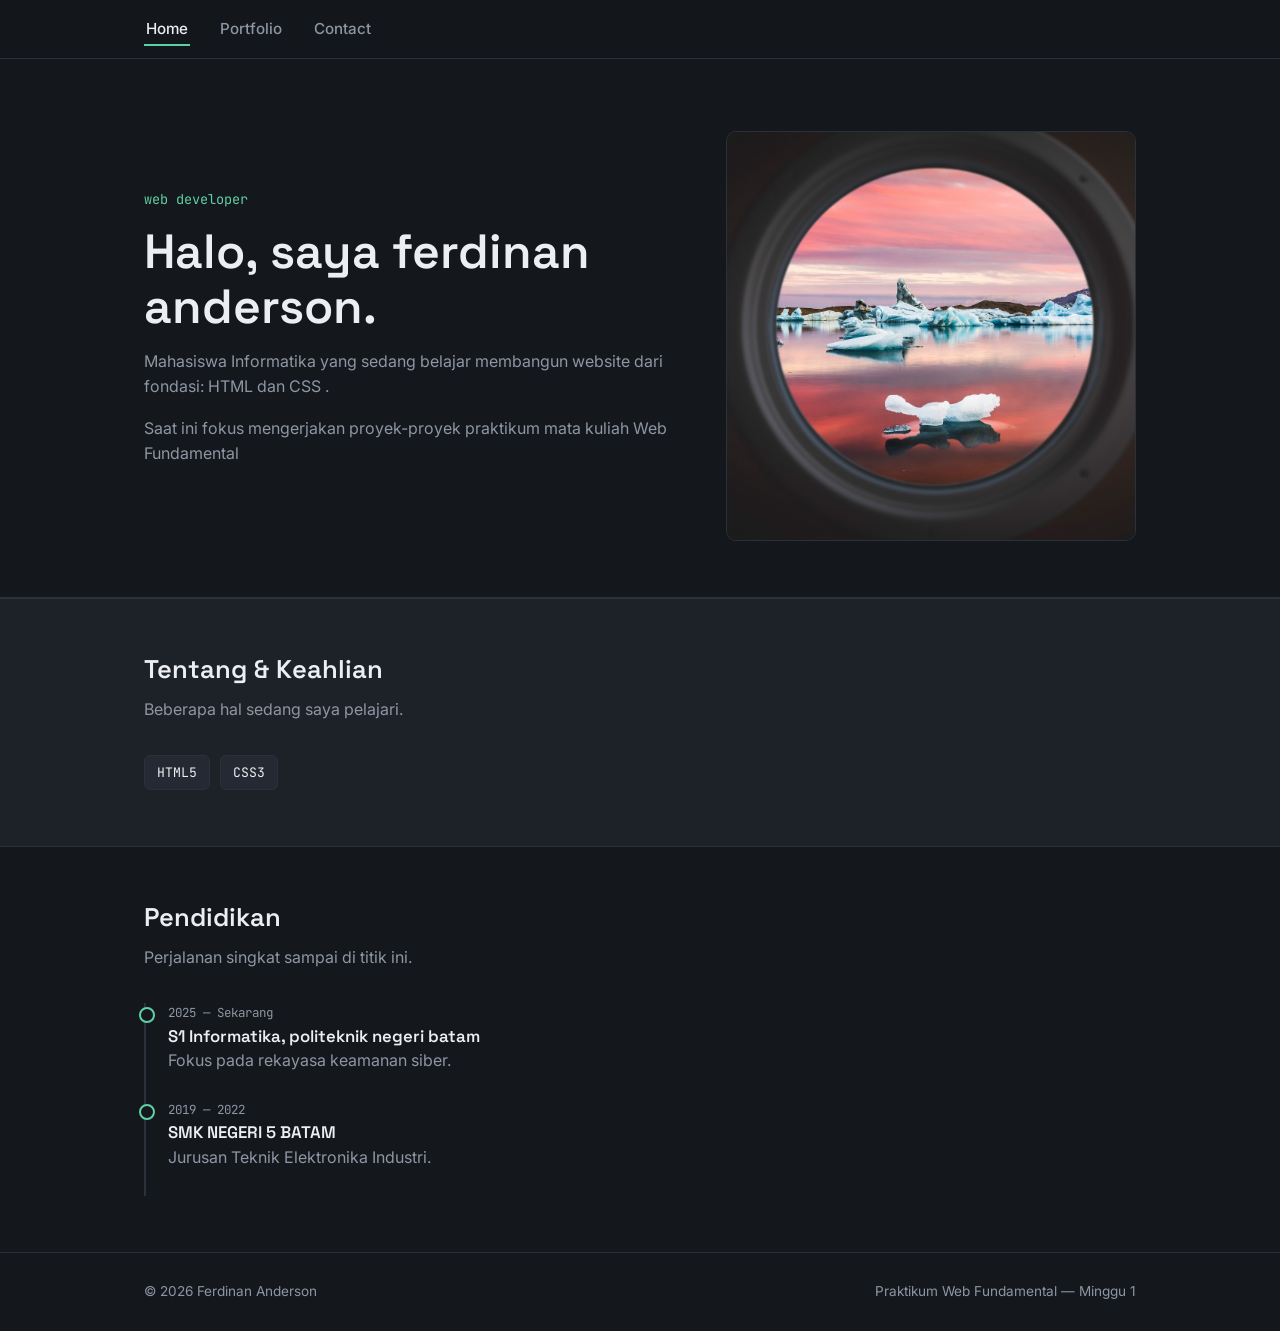
<file: index.html>
<!DOCTYPE html>
<html lang="id">
<head>
  <meta charset="UTF-8">
  <meta name="viewport" content="width=device-width, initial-scale=1.0">
  <title>Nama Anda — Web Developer</title>
  <link rel="stylesheet" href="style.css">
</head>
<body>

  <header class="site-header">
    <nav class="wrap" aria-label="Navigasi utama">
      <ul class="nav-list">
        <li><a href="index.html" aria-current="page">Home</a></li>
        <li><a href="portfolio.html">Portfolio</a></li>
        <li><a href="contact.html">Contact</a></li>
      </ul>
    </nav>
  </header>

  <main>
    <section class="hero">
      <div class="wrap">
        <div class="hero-text">
          <p class="hero-role">web developer</p>
          <h1>Halo, saya ferdinan anderson.</h1>
          <p class="lead">
            Mahasiswa Informatika yang sedang belajar membangun website dari fondasi:
            HTML dan CSS . 
          </p>
          <p class="lead">
            Saat ini fokus mengerjakan proyek-proyek praktikum mata kuliah
            Web Fundamental 
          </p>
        </div>
        <img class="hero-photo" src="134214296434449432.jpg" alt="Foto profil Nama Anda">
      </div>
    </section>

    <section class="alt" id="about">
      <div class="wrap">
        <div class="section-head">
          <h2>Tentang &amp; Keahlian</h2>
          <p class="lead">Beberapa hal sedang saya pelajari.</p>
        </div>
        <ul class="skill-badges">
          <li>HTML5</li>
          <li>CSS3</li>
          
        </ul>
      </div>
    </section>

    <section id="history">
      <div class="wrap">
        <div class="section-head">
          <h2>Pendidikan </h2>
          <p class="lead">Perjalanan singkat sampai di titik ini.</p>
        </div>
        <ul class="timeline">
          <li>
            <span class="when">2025 — Sekarang</span>
            <h3>S1 Informatika, politeknik negeri batam</h3>
            <p>Fokus pada rekayasa keamanan siber.</p>
          </li>
          <li>
            <span class="when">2019 — 2022</span>
            <h3>SMK NEGERI 5 BATAM </h3>
            <p>Jurusan Teknik Elektronika Industri.</p>
          </li>
        </ul>
      </div>
    </section>
  </main>

  <footer class="site-footer">
    <div class="wrap">
      <span>© 2026 Ferdinan Anderson</span>
      <span>Praktikum Web Fundamental — Minggu 1</span>
    </div>
  </footer>

</body>
</html>
</file>
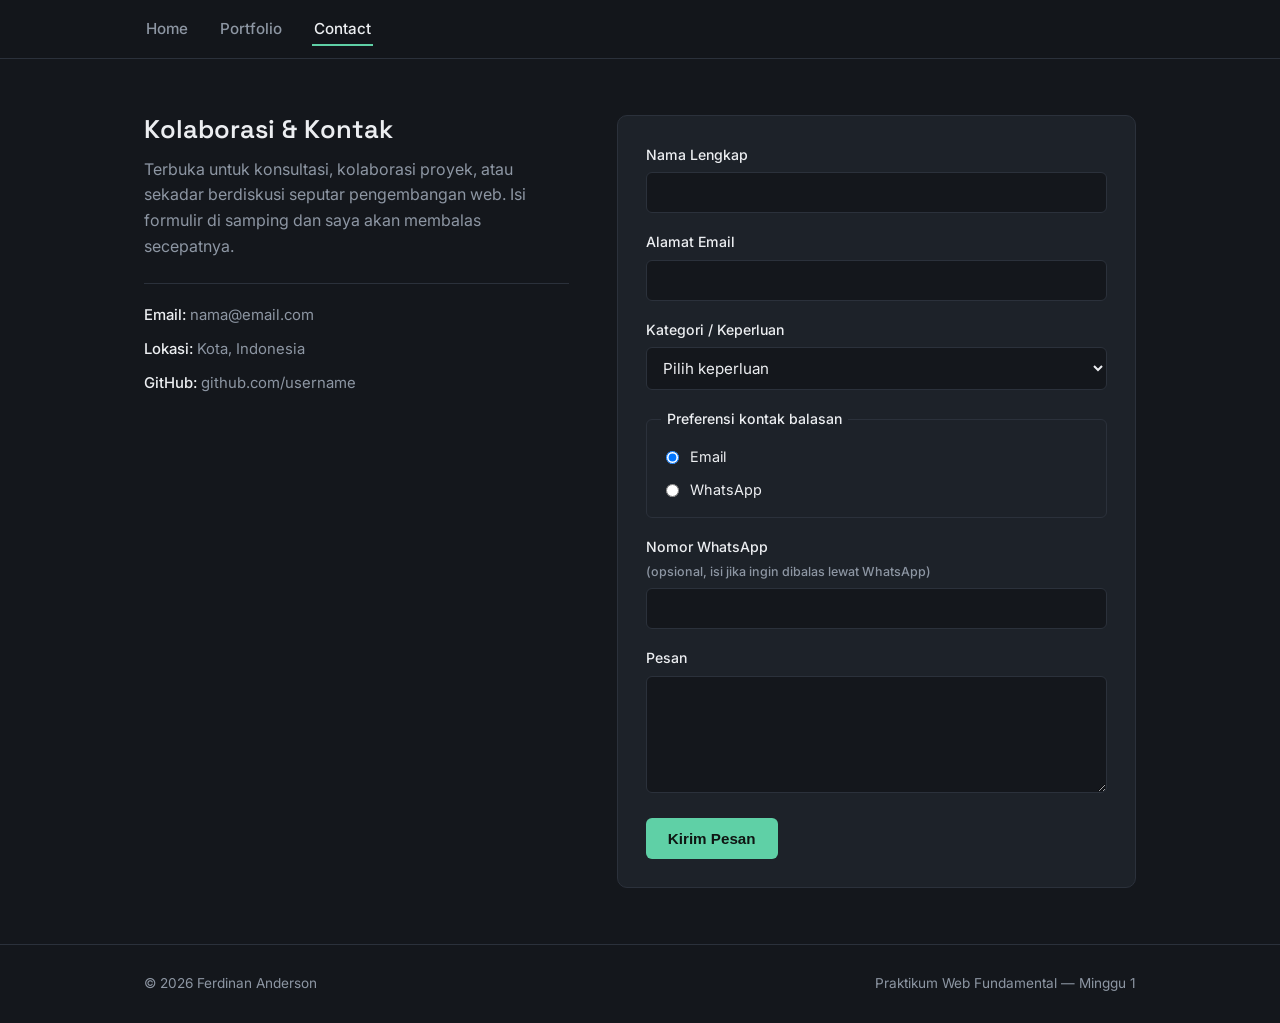
<file: contact.html>
<!DOCTYPE html>
<html lang="id">
<head>
  <meta charset="UTF-8">
  <meta name="viewport" content="width=device-width, initial-scale=1.0">
  <title>Contact — Nama Anda</title>
  <link rel="stylesheet" href="style.css">
</head>
<body>

  <header class="site-header">
    <nav class="wrap" aria-label="Navigasi utama">
      <ul class="nav-list">
        <li><a href="index.html">Home</a></li>
        <li><a href="portfolio.html">Portfolio</a></li>
        <li><a href="contact.html" aria-current="page">Contact</a></li>
      </ul>
    </nav>
  </header>

  <main>
    <section>
      <div class="wrap contact-layout">

        <div class="contact-note">
          <h2>Kolaborasi &amp; Kontak</h2>
          <p class="lead">
            Terbuka untuk konsultasi, kolaborasi proyek, atau sekadar berdiskusi
            seputar pengembangan web. Isi formulir di samping dan saya akan
            membalas secepatnya.
          </p>
          <ul class="contact-detail">
            <li><strong>Email:</strong> nama@email.com</li>
            <li><strong>Lokasi:</strong> Kota, Indonesia</li>
            <li><strong>GitHub:</strong> github.com/username</li>
          </ul>
        </div>

        <form id="contact-form" novalidate>
          <div class="field">
            <label for="fullname">Nama Lengkap</label>
            <input type="text" id="fullname" name="fullname" required>
          </div>

          <div class="field">
            <label for="email">Alamat Email</label>
            <input type="email" id="email" name="email" required>
          </div>

          <div class="field">
            <label for="category">Kategori / Keperluan</label>
            <select id="category" name="category" required>
              <option value="" disabled selected>Pilih keperluan</option>
              <option value="konsultasi">Konsultasi</option>
              <option value="kolaborasi">Kolaborasi Proyek</option>
              <option value="umum">Pertanyaan Umum</option>
            </select>
          </div>

          <fieldset>
            <legend>Preferensi kontak balasan</legend>
            <div class="radio-row">
              <input type="radio" id="reply-email" name="reply-method" value="email" checked>
              <label for="reply-email">Email</label>
            </div>
            <div class="radio-row">
              <input type="radio" id="reply-wa" name="reply-method" value="whatsapp">
              <label for="reply-wa">WhatsApp</label>
            </div>
          </fieldset>

          <div class="field">
            <label for="phone">Nomor WhatsApp <span class="hint">(opsional, isi jika ingin dibalas lewat WhatsApp)</span></label>
            <input type="tel" id="phone" name="phone">
          </div>

          <div class="field">
            <label for="message">Pesan</label>
            <textarea id="message" name="message" rows="5" required></textarea>
          </div>

          <button type="submit">Kirim Pesan</button>
          <p class="form-status" id="form-status" role="status"></p>
        </form>

      </div>
    </section>
  </main>

  <footer class="site-footer">
    <div class="wrap">
      <span>© 2026 Ferdinan Anderson</span>
      <span>Praktikum Web Fundamental — Minggu 1</span>
    </div>
  </footer>

  <script>
    const form = document.getElementById('contact-form');
    const status = document.getElementById('form-status');

    form.addEventListener('submit', function (e) {
      e.preventDefault();
      if (!form.checkValidity()) {
        form.reportValidity();
        return;
      }
      const name = document.getElementById('fullname').value;
      status.textContent = 'Terima kasih, ' + name + '. Pesan kamu sudah tercatat (demo — belum terhubung ke server).';
      status.classList.add('visible');
      form.reset();
    });
  </script>

</body>
</html>
</file>
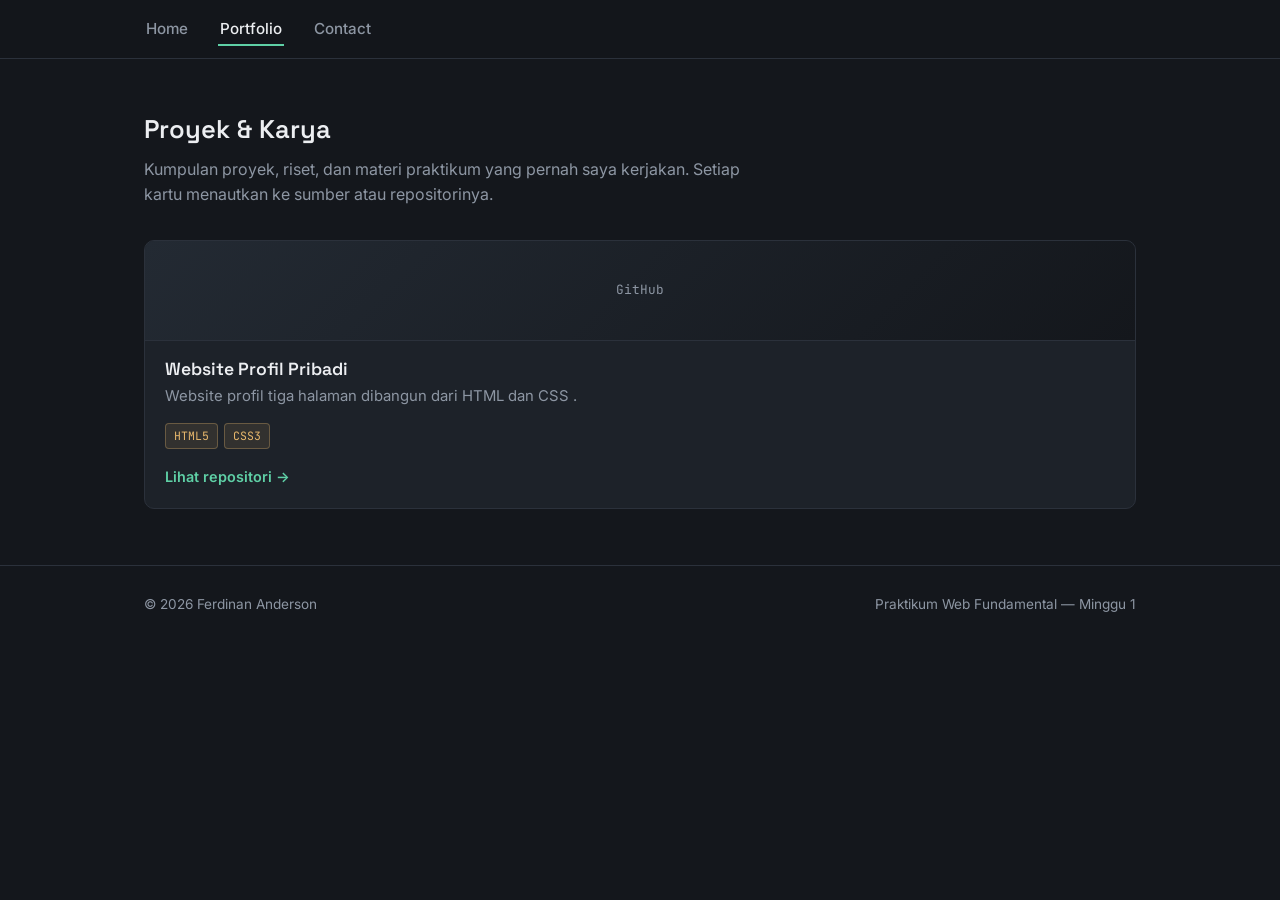
<file: portfolio.html>
<!DOCTYPE html>
<html lang="id">
<head>
  <meta charset="UTF-8">
  <meta name="viewport" content="width=device-width, initial-scale=1.0">
  <title>Portfolio — Nama Anda</title>
  <link rel="stylesheet" href="style.css">
</head>
<body>

  <header class="site-header">
    <nav class="wrap" aria-label="Navigasi utama">
      <ul class="nav-list">
        <li><a href="index.html">Home</a></li>
        <li><a href="portfolio.html" aria-current="page">Portfolio</a></li>
        <li><a href="contact.html">Contact</a></li>
      </ul>
    </nav>
  </header>

  <main>
    <section>
      <div class="wrap">
        <div class="section-head">
          <h2>Proyek &amp; Karya</h2>
          <p class="lead">
            Kumpulan proyek, riset, dan materi praktikum yang pernah saya kerjakan.
            Setiap kartu menautkan ke sumber atau repositorinya.
          </p>
        </div>

        <div class="project-grid">

          <article class="card">
            <div class="card-thumb">GitHub</div>
            <div class="card-body">
              <h3>Website Profil Pribadi</h3>
              <p>Website profil tiga halaman dibangun dari HTML dan CSS .</p>
              <ul class="tech-tags">
                <li>HTML5</li>
                <li>CSS3</li>
              </ul>
             
              <a class="card-link" href="https://github.com/ferdinananderson03-svg/rks304-web-fundamental" target="_blank" rel="noopener">Lihat repositori →</a>
            </div>
          </article>

        </div>
      </div>
    </section>
  </main>

  <footer class="site-footer">
    <div class="wrap">
      <span>© 2026 Ferdinan Anderson </span>
      <span>Praktikum Web Fundamental — Minggu 1</span>
    </div>
  </footer>

</body>
</html>
</file>
<file: style.css>
@import url('https://fonts.googleapis.com/css2?family=Space+Grotesk:wght@500;600;700&family=Inter:wght@400;500;600&family=JetBrains+Mono:wght@400;500&display=swap');

:root {
  --bg: #14171C;
  --panel: #1D2229;
  --panel-2: #232A33;
  --line: #2B313B;
  --text: #ECEEF1;
  --muted: #8D96A3;
  --accent: #5FD0A6;
  --accent-ink: #0E1512;
  --gold: #E8B86D;
  --radius-s: 6px;
  --radius-m: 10px;
  --maxw: 1040px;
}

* { box-sizing: border-box; }

html {
  scroll-behavior: smooth;
}

body {
  margin: 0;
  background: var(--bg);
  color: var(--text);
  font-family: 'Inter', system-ui, sans-serif;
  line-height: 1.6;
  -webkit-font-smoothing: antialiased;
}

h1, h2, h3 {
  font-family: 'Space Grotesk', 'Inter', sans-serif;
  line-height: 1.15;
  margin: 0 0 0.5em;
  font-weight: 600;
}

p { margin: 0 0 1em; color: var(--text); }
p.lead { color: var(--muted); max-width: 62ch; }

a {
  color: var(--accent);
  text-decoration: none;
}
a:hover { text-decoration: underline; }

img { max-width: 100%; display: block; }

:focus-visible {
  outline: 2px solid var(--accent);
  outline-offset: 3px;
}

@media (prefers-reduced-motion: reduce) {
  * { animation: none !important; transition: none !important; scroll-behavior: auto !important; }
}

.wrap {
  max-width: var(--maxw);
  margin: 0 auto;
  padding: 0 24px;
}

/* ---------- Header / Nav ---------- */
.site-header {
  border-bottom: 1px solid var(--line);
  position: sticky;
  top: 0;
  background: rgba(20, 23, 28, 0.92);
  backdrop-filter: blur(6px);
  z-index: 10;
}

.site-header .wrap {
  display: flex;
  align-items: center;
  justify-content: space-between;
  padding-top: 16px;
  padding-bottom: 16px;
}

.brand {
  font-family: 'Space Grotesk', sans-serif;
  font-weight: 700;
  font-size: 1.1rem;
  color: var(--text);
  letter-spacing: -0.01em;
  word-spacing: 10px;
}
.brand span { color: var(--accent); }

.nav-list {
  list-style: none;
  display: flex;
  gap: 28px;
  margin: 0;
  padding: 0;
}

.nav-list a {
  color: var(--muted);
  font-weight: 500;
  font-size: 0.95rem;
  padding: 6px 2px;
  border-bottom: 2px solid transparent;
}

.nav-list a:hover { color: var(--text); text-decoration: none; }

.nav-list a[aria-current="page"] {
  color: var(--text);
  border-bottom-color: var(--accent);
}

.nav-toggle { display: none; }

/* ---------- Hero ---------- */
.hero {
  padding: 72px 0 56px;
  border-bottom: 1px solid var(--line);
}

.hero .wrap {
  display: grid;
  grid-template-columns: 1.3fr 1fr;
  gap: 48px;
  align-items: center;
}

.hero-photo {
  width: 100%;
  aspect-ratio: 1 / 1;
  border-radius: var(--radius-m);
  background: var(--panel);
  border: 1px solid var(--line);
  object-fit: cover;
}

.hero-role {
  color: var(--accent);
  font-family: 'JetBrains Mono', monospace;
  font-size: 0.85rem;
  margin: 0 0 14px;
}

.hero h1 {
  font-size: clamp(2rem, 4vw, 3rem);
  margin-bottom: 14px;
}

/* ---------- Sections ---------- */
section { padding: 56px 0; }
section.alt { background: var(--panel); border-top: 1px solid var(--line); border-bottom: 1px solid var(--line); }

.section-head { margin-bottom: 32px; max-width: 62ch; }
.section-head h2 { font-size: 1.6rem; }

/* ---------- Skills ---------- */
.skill-badges {
  list-style: none;
  display: flex;
  flex-wrap: wrap;
  gap: 10px;
  margin: 0;
  padding: 0;
}

.skill-badges li {
  font-family: 'JetBrains Mono', monospace;
  font-size: 0.82rem;
  color: var(--text);
  background: var(--panel-2);
  border: 1px solid var(--line);
  padding: 6px 12px;
  border-radius: var(--radius-s);
}

/* ---------- Timeline (education / experience) ---------- */
.timeline {
  list-style: none;
  margin: 0;
  padding: 0;
  border-left: 2px solid var(--line);
}

.timeline li {
  padding: 0 0 26px 22px;
  position: relative;
}

.timeline li::before {
  content: "";
  position: absolute;
  left: -7px;
  top: 4px;
  width: 12px;
  height: 12px;
  border-radius: 50%;
  background: var(--bg);
  border: 2px solid var(--accent);
}

.timeline .when {
  display: block;
  font-family: 'JetBrains Mono', monospace;
  font-size: 0.78rem;
  color: var(--muted);
  margin-bottom: 4px;
}

.timeline h3 { font-size: 1.05rem; margin-bottom: 2px; }
.timeline p { color: var(--muted); margin-bottom: 0; }

/* ---------- Project grid ---------- */
.project-grid {
  display: grid;
  grid-template-columns: repeat(auto-fit, minmax(280px, 1fr));
  gap: 22px;
}

.card {
  background: var(--panel);
  border: 1px solid var(--line);
  border-radius: var(--radius-m);
  overflow: hidden;
  display: flex;
  flex-direction: column;
}

.card-thumb {
  height: 100px;
  background: linear-gradient(135deg, var(--panel-2), var(--bg));
  border-bottom: 1px solid var(--line);
  display: flex;
  align-items: center;
  justify-content: center;
  font-family: 'JetBrains Mono', monospace;
  color: var(--muted);
  font-size: 0.8rem;
}

.card-body { padding: 18px 20px 20px; display: flex; flex-direction: column; flex: 1; }
.card-body h3 { font-size: 1.1rem; margin-bottom: 6px; }
.card-body p { color: var(--muted); font-size: 0.93rem; margin-bottom: 14px; }

.tech-tags {
  list-style: none;
  display: flex;
  flex-wrap: wrap;
  gap: 6px;
  margin: 0 0 16px;
  padding: 0;
}

.tech-tags li {
  font-family: 'JetBrains Mono', monospace;
  font-size: 0.72rem;
  color: var(--gold);
  background: rgba(232, 184, 109, 0.1);
  border: 1px solid rgba(232, 184, 109, 0.3);
  padding: 3px 8px;
  border-radius: 4px;
}

.card-link {
  margin-top: auto;
  font-weight: 600;
  font-size: 0.9rem;
}

/* ---------- Contact form ---------- */
.contact-layout {
  display: grid;
  grid-template-columns: 0.9fr 1.1fr;
  gap: 48px;
}

.contact-note h2 { font-size: 1.6rem; }
.contact-note p { color: var(--muted); }

.contact-detail {
  list-style: none;
  margin: 24px 0 0;
  padding: 20px 0 0;
  border-top: 1px solid var(--line);
}

.contact-detail li { margin-bottom: 10px; font-size: 0.93rem; color: var(--muted); }
.contact-detail strong { color: var(--text); font-weight: 500; }

form {
  background: var(--panel);
  border: 1px solid var(--line);
  border-radius: var(--radius-m);
  padding: 28px;
}

.field { margin-bottom: 18px; }

.field label {
  display: block;
  font-size: 0.88rem;
  font-weight: 500;
  margin-bottom: 6px;
  color: var(--text);
}

.field .hint {
  display: block;
  font-size: 0.78rem;
  color: var(--muted);
  margin-top: 4px;
}

input, select, textarea {
  width: 100%;
  background: var(--bg);
  border: 1px solid var(--line);
  color: var(--text);
  border-radius: var(--radius-s);
  padding: 10px 12px;
  font-family: inherit;
  font-size: 0.95rem;
}

input:focus, select:focus, textarea:focus {
  border-color: var(--accent);
}

textarea { resize: vertical; }

fieldset {
  border: 1px solid var(--line);
  border-radius: var(--radius-s);
  padding: 14px 14px 6px;
  margin: 0 0 18px;
}

fieldset legend {
  font-size: 0.88rem;
  font-weight: 500;
  padding: 0 6px;
}

.radio-row { display: flex; align-items: center; gap: 8px; margin-bottom: 10px; }
.radio-row input { width: auto; }
.radio-row label { margin: 0; font-weight: 400; font-size: 0.9rem; }

button[type="submit"] {
  background: var(--accent);
  color: var(--accent-ink);
  border: none;
  font-weight: 600;
  font-size: 0.95rem;
  padding: 12px 22px;
  border-radius: var(--radius-s);
  cursor: pointer;
}

button[type="submit"]:hover { filter: brightness(1.08); }

.form-status {
  margin-top: 14px;
  font-size: 0.88rem;
  color: var(--accent);
  display: none;
}
.form-status.visible { display: block; }

/* ---------- Footer ---------- */
.site-footer {
  border-top: 1px solid var(--line);
  padding: 28px 0;
}
.site-footer .wrap {
  display: flex;
  justify-content: space-between;
  color: var(--muted);
  font-size: 0.85rem;
  flex-wrap: wrap;
  gap: 8px;
}

/* ---------- Responsive ---------- */
@media (max-width: 760px) {
  .hero .wrap { grid-template-columns: 1fr; }
  .hero-photo { max-width: 220px; margin: 0 auto; }
  .contact-layout { grid-template-columns: 1fr; }
  .nav-list { gap: 18px; }
}

@media (max-width: 560px) {
  .nav-list { display: none; }
}
</file>
